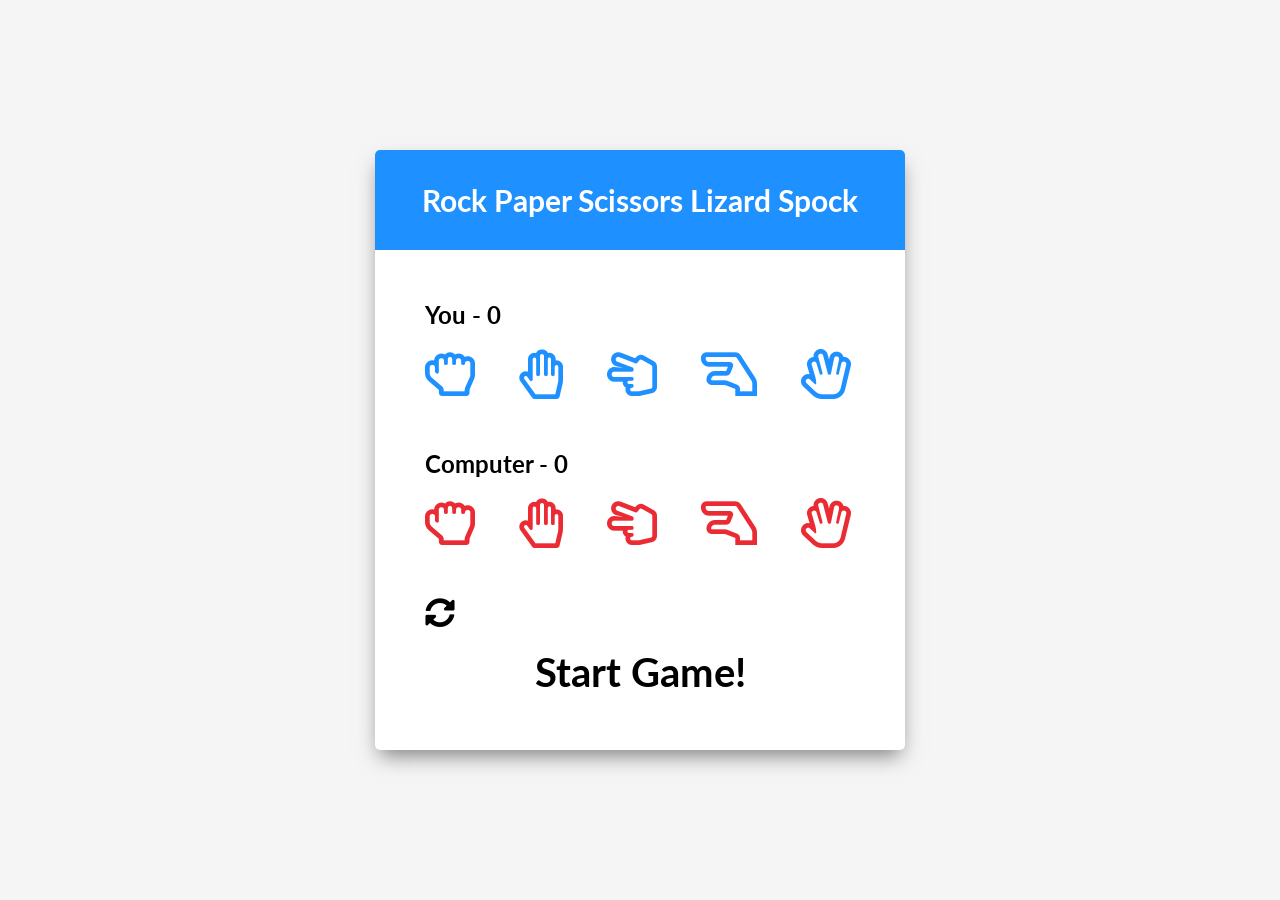
<file: index.html>
<!DOCTYPE html>
<html lang="en">

<head>
    <meta charset="UTF-8">
    <meta name="viewport" content="width=device-width, initial-scale=1.0">
    <title>Spock Rock Game</title>
    <link rel="icon" type="image/png" href="favicon.png">
    <link rel="stylesheet" href="https://cdnjs.cloudflare.com/ajax/libs/font-awesome/5.10.2/css/all.min.css" />
    <link rel="stylesheet" href="style.css">
</head>

<body>
    <div class="game-container">
        <!-- Header -->
        <div class="header">
            <h1>Rock Paper Scissors Lizard Spock</h1>
        </div>
        <!-- player container -->
        <div class="player-container" id="player">
            <h2>You - <span id="playerScore">0</span><span class="choice" id="playerChoice"></span></h2>
            <i class="far fa-hand-rock" title="Rock" id="playerRock"></i>
            <i class="far fa-hand-paper" title="Paper" id="playerPaper"></i>
            <i class="far fa-hand-scissors" title="Scissors" id="playerScissors"></i>
            <i class="far fa-hand-lizard" title="Lizard" id="playerLizard"></i>
            <i class="far fa-hand-spock" title="Spock" id="playerSpock"></i>
        </div>

        <!-- computer container -->
        <div class="player-container" id="computer">
            <h2>Computer - <span id="computerScore">0</span><span class="choice" id="computerChoice"></span>
            </h2>
            <i class="far fa-hand-rock" title="Rock" id="computerRock"></i>
            <i class="far fa-hand-paper" title="Paper" id="computerPaper"></i>
            <i class="far fa-hand-scissors" title="Scissors" id="computerScissors"></i>
            <i class="far fa-hand-lizard" title="Lizard" id="computerLizard"></i>
            <i class="far fa-hand-spock" title="Spock" id="computerSpock"></i>
        </div>
        <!-- Reset Icon -->
        <i class="fas fa-sync-alt reset-icon" title="Reset" id="reset"></i>
        <!-- result text -->
        <div class="result-container">
            <h3 class="result-text" id="resultText">Start Game!</h3>
        </div>
    </div>
    <!-- Script -->
    <!-- third: add  type="module" -->
    <script src="script.js" type="module"></script>
</body>

</html>
</file>
<file: style.css>
@import url("https://fonts.googleapis.com/css?family=Lato&display=swap");

html {
  box-sizing: border-box;
}

body {
  margin: 0;
  min-height: 100vh;
  background: whitesmoke;
  font-family: Lato, sans-serif;
  display: flex;
  justify-content: center;
  align-items: center;
}

.game-container {
  width: 530px;
  height: 600px;
  background: white;
  border-radius: 5px;
  box-shadow: 0 10px 20px -5px rgba(0, 0, 0, 0.5);
}
.header {
  background: dodgerblue;
  height: 100px;
  border-top-left-radius: 5px;
  border-top-right-radius: 5px;
  display: flex;
  justify-content: center;
  align-items: center;
}

h1 {
  color: white;
  font-size: 30px;
}

.player-container {
  margin: 50px;
}

h2 {
  margin-bottom: 20px;
}

.far {
  font-size: 50px;
  margin-right: 40px;
  user-select: none;
}

#player .far,
#player .choice {
  color: dodgerblue;
  cursor: pointer;
}

#computer .far,
#computer .choice {
  color: rgb(235, 43, 52);
  cursor: pointer;
}

#player .far:last-of-type,
#computer .far:last-of-type {
  margin-right: 0;
}

.selected {
  color: black !important;
}

.reset-icon {
  font-size: 30px;
  cursor: pointer;
  margin-left: 50px;
}

.result-container {
  display: flex;
  justify-content: center;
  align-items: center;
}

.result-text {
  font-size: 40px;
  margin: unset;
  margin-top: 20px;
}

/* Media Query: Large Smartphone (Vertical) */
@media screen and (max-width: 600px) {
  .game-container {
    width: 95%;
    height: 580px;
  }

  h1 {
    font-size: 24px;
  }

  .player-container {
    margin: 50px 0 25px 25px;
  }

  .far {
    margin-right: 20px;
  }

  .reset-icon {
    margin-top: 25px;
    margin-left: 25px;
  }
}

/* Media Query: iPhone (Vertical) */
@media screen and (max-width: 376px) {
  .game-container {
    height: 550px;
  }

  h1 {
    font-size: 22px;
  }

  .player-container {
    margin: 43px 0 25px 20px;
  }

  .far {
    font-size: 43px;
  }

  .reset-icon {
    margin-top: 15px;
  }

  .result-container {
    margin: 0 20px;
  }
}
</file>
